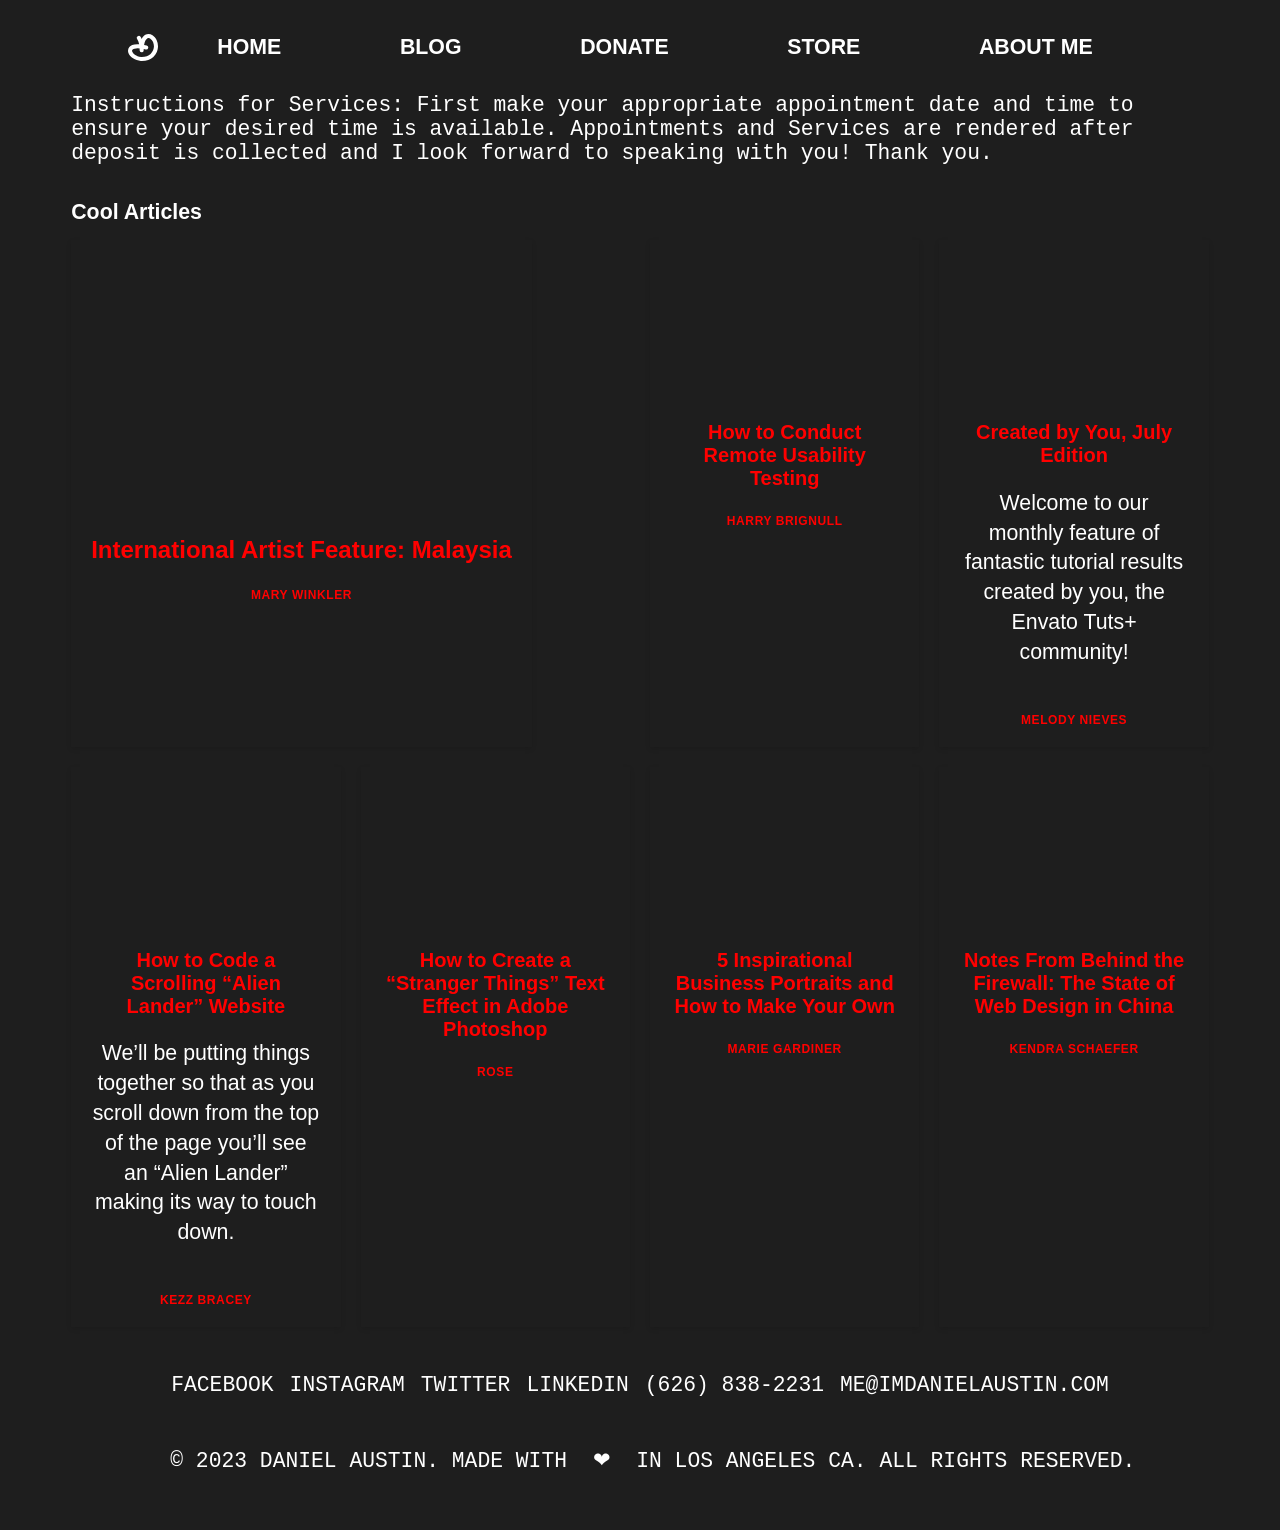
<file: index.html>
<html lang="en"><head>
    <title>DANIEL AUSTIN</title>
    <meta charset="utf-8">    
    <link rel="icon" type="image/x-icon" href="/Website Assets/Favicon/Favicon.ico">
    <link rel="apple-touch-icon" href="/Website Assets/Favicon/apple-touch-icon.png">
    <meta name="viewport" content="width=device-width, initial-scale=1">
    <meta name="description" content="Daniel Austin, ASTNDSGN, and IMDANIELAUSTIN Is A Multi-Disciplinary Brand Designer, Product Conceptual Artist, Graphic Designer, and Product Designer Based In The Los Angeles, California Area With An Interest In FinTech/Financial Technology, Consumer Product, And Environmental Sustainability.">
    <link rel="stylesheet" href="assets/css/main.css">
    <noscript></noscript><meta http-equiv="origin-trial" content="AymqwRC7u88Y4JPvfIF2F37QKylC04248hLCdJAsh8xgOfe/dVJPV3XS3wLFca1ZMVOtnBfVjaCMTVudWM//5g4AAAB7eyJvcmlnaW4iOiJodHRwczovL3d3dy5nb29nbGV0YWdtYW5hZ2VyLmNvbTo0NDMiLCJmZWF0dXJlIjoiUHJpdmFjeVNhbmRib3hBZHNBUElzIiwiZXhwaXJ5IjoxNjk1MTY3OTk5LCJpc1RoaXJkUGFydHkiOnRydWV9"></head>
<!-- Google tag (gtag.js) -->
<script async="" src="https://www.googletagmanager.com/gtag/js?id=G-765NYJTFKW"></script>
<script>
  window.dataLayer = window.dataLayer || [];
  function gtag(){dataLayer.push(arguments);}
  gtag('js', new Date());

  gtag('config', 'G-765NYJTFKW');
</script>
<script async="" src="https://pagead2.googlesyndication.com/pagead/js/adsbygoogle.js?client=ca-pub-6034176704251723" crossorigin="anonymous"></script>

  


        
<!-- Nav -->
<nav>
    
    <div class="nav-content">
              
<!-- Logo -->
            
            <a href="https://imdanielaustin.com" class="logo">
            <span class="symbol">
                            <img src="/Website Assets/Logo/White Logomark.svg" alt="" width="30" height="30" display="block">
      
                        </span>
            </a>
<!-- Navigation Button -->
            <div class="nav-icon">
                <div class="bar one"></div>
                <div class="bar two"></div>
            </div>

<!-- Navigation links -->
        
          <div class="nav-links" style=" padding-top: 0px; top: 65px;">
              <a href="https://imdanielaustin.com">HOME</a>
              <a href="https://blog.imdanielaustin.com">BLOG</a>
              <a href="https://donate.imdanielaustin.com/b/4gw8zdgrQ0Pi9tS001">DONATE</a>
              <a href="https://shop.imdanielaustin.com">STORE</a>
              <a href="https://info.imdanielaustin.com">ABOUT ME</a>
          </div>
    </div>
                    
</nav>
<!-- Main -->
          <div id="main">
            <div class="inner">           
              <header>
              
                <pre>Instructions for Services: First make your appropriate appointment date and time to ensure your desired time is available. Appointments and Services are rendered after deposit is collected and I look forward to speaking with you! Thank you.</pre>

              </header>
              
<!-- Articles/Projects -->
<header>
  <h1>Cool Articles</h1>
</header>
<div class="band">
  <div class="item-1">
    <a href="https://design.tutsplus.com/articles/international-artist-feature-malaysia--cms-26852" class="card">
      <div class="thumb" style="background-image: url(https://s3-us-west-2.amazonaws.com/s.cdpn.io/210284/flex-1.jpg);"></div>
      <article>
        <h1>International Artist Feature: Malaysia</h1>
        <span>Mary Winkler</span>
      </article>
    </a>
  </div>
  <div class="item-2">
    <a href="https://webdesign.tutsplus.com/articles/how-to-conduct-remote-usability-testing--cms-27045" class="card">
      <div class="thumb" style="background-image: url(https://s3-us-west-2.amazonaws.com/s.cdpn.io/210284/users-2.png);"></div>
      <article>
        <h1>How to Conduct Remote Usability Testing</h1>
        <span>Harry Brignull</span>
      </article>
    </a>
  </div>
  <div class="item-3">
    <a href="https://design.tutsplus.com/articles/envato-tuts-community-challenge-created-by-you-july-edition--cms-26724" class="card">
      <div class="thumb" style="background-image: url(https://s3-us-west-2.amazonaws.com/s.cdpn.io/210284/flex-5.jpg);"></div>
      <article>
        <h1>Created by You, July Edition</h1>
        <p>Welcome to our monthly feature of fantastic tutorial results created by you, the Envato Tuts+ community! </p>
        <span>Melody Nieves</span>
      </article>
    </a>
  </div>
  <div class="item-4">
    <a href="https://webdesign.tutsplus.com/tutorials/how-to-code-a-scrolling-alien-lander-website--cms-26826" class="card">
      <div class="thumb" style="background-image: url(https://s3-us-west-2.amazonaws.com/s.cdpn.io/210284/landing.png);"></div>
      <article>
        <h1>How to Code a Scrolling “Alien Lander” Website</h1>
        <p>We’ll be putting things together so that as you scroll down from the top of the page you’ll see an “Alien Lander” making its way to touch down.</p>
        <span>Kezz Bracey</span>
      </article>
    </a>
  </div>
  <div class="item-5">
    <a href="https://design.tutsplus.com/tutorials/stranger-things-inspired-text-effect--cms-27139" class="card">
      <div class="thumb" style="background-image: url(https://s3-us-west-2.amazonaws.com/s.cdpn.io/210284/strange.jpg);"></div>
      <article>
        <h1>How to Create a “Stranger Things” Text Effect in Adobe Photoshop</h1>
        <span>Rose</span>
      </article>
    </a>
  </div>
  <div class="item-6">
    <a href="https://photography.tutsplus.com/articles/5-inspirational-business-portraits-and-how-to-make-your-own--cms-27338" class="card">
      <div class="thumb" style="background-image: url(https://s3-us-west-2.amazonaws.com/s.cdpn.io/210284/flor.jpg);"></div>
      <article>
        <h1>5 Inspirational Business Portraits and How to Make Your Own</h1>

        <span>Marie Gardiner</span>
      </article>
    </a>
  </div>
  <div class="item-7">
    <a href="https://webdesign.tutsplus.com/articles/notes-from-behind-the-firewall-the-state-of-web-design-in-china--cms-22281" class="card">
      <div class="thumb" style="background-image: url(https://s3-us-west-2.amazonaws.com/s.cdpn.io/210284/china.png);"></div>
      <article>
        <h1>Notes From Behind the Firewall: The State of Web Design in China</h1>
        <span>Kendra Schaefer</span>
      </article>
    </a>
  </div>
</div>
                            
<!-- Footer -->
											 
	<div class="inner">
			  
	<footer id="footer">
	
<!-- Social -->
	
							<section>
							<pre>
									<a href="https://www.facebook.com/imdanielaustin/" target="_blank"><span class="label">FACEBOOK</span></a>
									<a href="https://www.instagram.com/ASTNDSGN/" target="_blank"><span class="label">INSTAGRAM</span></a>
									<a href="https://www.twitter.com/IMDANIELAUSTIN/" target="_blank"><span class="label">TWITTER</span></a>
									<a href="https://www.linkedin.com/in/IMDANIELAUSTIN/" target="_blank"><span class="label">LINKEDIN</span></a>
									<a href="tel:6268382231" target="_blank"><span class="label">(626) 838-2231</span></a>
									<a href="mailto:me@imdanielaustin.com" target="_blank"><span class="label">ME@IMDANIELAUSTIN.COM</span></a>
							
							</pre></section>
							
<!-- Copyright Disclaimer -->
<pre>
  © 2023 DANIEL AUSTIN. MADE WITH  ❤  IN LOS ANGELES CA. ALL RIGHTS RESERVED.
</pre>       

  </footer>

</div>

<!-- Scripts -->
      <script src="assets/js/jquery.min.js"></script>
      <script src="assets/js/browser.min.js"></script>
      <script src="assets/js/breakpoints.min.js"></script>
      <script src="assets/js/util.js"></script>
      <script src="assets/js/main.js"></script>

  
</body></html>
</file>
<file: assets/css/main.css>
:root {
    font-family: 'Helvetica Neue' , "Helvetica" , sans-serif;
    font-weight: bold;
    font-size: 16pt;
    color: #ffffff;
    text-decoration-color: #ffffff;
    background: #1e1e1e;
    padding: 16px 0;
    color: #ff0000;
    }

.logo {
    position: block;
    margin: 2px auto;
    }

.nav-content {
    position: static;
    max-width: 1024px;
    margin: 0 auto;
    padding: 8px;
    display: flex;
    justify-content: space-between;
}
.nav-content a {
    position: static;
    display: block;
    font-size: 16pt;
    font-weight: bold;
    line-height: 30px;
    text-decoration: none;
    transition: all 0.3s;
    color: #ffffff;
}

.nav-content a:hover {
    color: transparent;
}

.nav-links {
    z-index: 1;
    width: 100%;
    display: flex;
    flex-direction: row;
    justify-content: space-around;
    background: transparent;
    background-color: #1e1e1e;
}


.nav-links a:hover{
    background: transparent;
    color: #ff0000;
    opacity: 100%;
    }

.nav-links a:active{
    background: transparent;
    color: #ff0000;
    opacity: 100%;
    }


.nav-icon {
    display: none;
    grid-gap: 4px;
    grid-template-columns: auto;
    padding: 16px 0;
    height: 8px;
    cursor: pointer;
    transition: all 0.3s;
}

.nav-icon :hover{
    background: transparent;
    opacity: 48%;
    }



.show .one {
    transform: rotate(45deg) translateY(6.5px);
}

.show .two {
    transform: rotate(-45deg) translateY(-6.5px);
}

header {
  width: 90%;
  max-width: 1240px;
  margin: 0 auto;
}
.band {
  width: 90%;
  max-width: 1240px;
  margin: 0 auto;
  
  display: grid;
  
  grid-template-columns: 1fr;
  grid-template-rows: auto;
  grid-gap: 20px;
  
  @media (min-width: 30em) {
    grid-template-columns: 1fr 1fr;
  }
  
  @media (min-width: 60em) {
    grid-template-columns: repeat(4, 1fr);
  }
}

.card {
  background: white;
  text-decoration: none;
  color: #ffffff;
  box-shadow: 0 2px 5px rgba(0,0,0,0.1);
  display: flex;
  flex-direction: column;
  min-height: 100%;
  
  // sets up hover state
  position: relative;
  top: 0;
  transition: all .1s ease-in;
    
  &:hover {
    top: -2px;
    box-shadow: 0 4px 5px rgba(0,0,0,0.2);
  }
  
  article {
    padding: 20px;
    flex: 1;
    
    display: flex;
    flex-direction: column;
    justify-content: space-between;
  }
  
  h1 {
    font-size: 20px;
    margin: 0;
    color: #ff0000;
  }
  
  p {
    flex: 1;
    line-height: 1.4;
  }
  
  span {
    font-size: 12px;
    font-weight: bold;
    color: #ff0000;
    text-transform: uppercase;
    letter-spacing: .05em;
    margin: 2em 0 0 0;
  }
  
  .thumb {
    padding-bottom: 60%;
    background-size: cover;
    background-position: center center;
  }
}

.item-1 {
  @media (min-width: 60em) {
    grid-column: 1 / span 2;
    
    h1 {
      font-size: 24px;
    }
  }
}

.article {
    color: #ffffff;
    cursor: pointer;
    margin: 0 auto;
    text-align: center;
    position: relative;
}

.article .a{
    text-decoration: none;
    text-align: center;
    postition: relative;
    
}

.article :hover{
    background: transparent;
    color: #ff0000;
    }

.article :img {
    display: grid;
    color: #000000;
    cursor: pointer;
    margin: 8 auto;
    align-content: middle;
    text-align: center;
    position: relative;
}

.tiles {
  display: grid;
  color: #000000;
  cursor: pointer;
  margin: 0 auto;
  align-content: stretch;
  text-align: center;
  position: relative;
  justify-items: center;
  align-items: center;
  justify-content: center;
  }

  &
  __description {
    padding: 20px;
  display: block;
  h1 {font-size: 1.68em;
  margin-bottom: 16px;}
  h2 {font-size: 1.68em;
  margin-bottom: 16px;}
  p {line-height: 1.2;}
    
    .project-btn {
  display: block;
  margin: 16px 0;
  padding: 20px;
  text-align: center;
  border: 4pt solid #ffffff;

    }
  ul li {
      display: inline-block;
    }
  ul li:first-child {
      font-size: 16px;
    }
  ul li a {
      display: block;
  /* padding: 5px 10px; */
  /* border: 4pt solid #ffffff; */
  /* border-radius: 0px; */
  color: #ffffff;
  font-size: 16px;
  text-decoration: none;
  -webkit-transition: all 168ms ease;
      &:
  hover {
        color: (#ff0000);
      }
    }
  }
;
  .align-items: center;
  .justify-content: center;
  .justify-items: center;
}

.youtube-video {
aspect-ratio: 16 / 9;
width: 100%;
align-content: middle;

} 

.video-container { 
position: relative; 
padding-bottom: 56.25%; 
padding-top: 30px; 
height: 0; 
overflow: hidden; 
align-content: middle;
}

.video-container iframe, .video-container object, .video-container embed { 
position: absolute; 
top: 0; 
left: 0; 
width: 100%; 
height: 100%; 
align-content: middle;
}

.tiles .img {
  display: block;
    color: #000000;
    cursor: pointer;
    margin: 0 auto;
    align-content: middle;
    text-align: center;
    position: relative;
}

  .tiles a {
  display: block;
    color: #000000;
    cursor: pointer;
    margin: 0 auto;
    align-content: middle;
    text-align: center;
    position: relative;
}

h1 , h2 , ul, ol, li, head {
    color: #ffffff;
    font-weight: bold;
    font-size: 16pt ;
    leading: 1.2pt;
}

h3, h4, p, body {
    color: #ffffff;
    font-weight: normal;
    font-size: 12pt;
    leading: 1.2pt;
}

pre {
    display: inline-table;
    color: #ffffff; 
    font-weight: normal;
    font-size: 16pt;
    leading: 1.2pt;
    white-space: pre-wrap;       /* css-3 */
    white-space: -moz-pre-wrap;  /* Mozilla, since 1999 */
    white-space: -pre-wrap;      /* Opera 4-6 */
    white-space: -o-pre-wrap;    /* Opera 7 */
    word-wrap: break-word;       /* Internet Explorer 5.5+ */
}

u, hr {
    color: transparent;
    background-color: #ff0000;
    height: 4pt;
    border: 0pt;
}

a:link , a:visited {
    background-color: #1e1e1e;
    color: #ffffff;
    display: inline-block;
    text-decoration: none;
    text-align: center;
}

a:active, a:hover {
    background-color: transparent;
    color: #ff0000;
}

img {
    color: transparent;
    display: inline-flex;
    cursor: pointer;
    align-content: center;
    text-align: center;
    position: inherit;
}

.cover {
  object-fit: cover;
  max-height: auto;
  min-width: 325;
  max-width: 975;

}

.footer__payment-icons {
    display: table-footer-group;
    grid-gap: 8px;
    grid-template-columns: inherit;
    padding: auto;
    height: 8px;
    cursor: pointer;
    transition: all 0.3s;
}

footer {
    background: #1e1e1e;
    margin: 16px;
    text-align: center;
    }
    
footer a{
    text-decoration: none;
    color: #000000;
    text-align: center;
    padding: 8px;
    /* font-weight: bold; */
    font-size: 16pt;
}  

footer ul{
    display: inline-flex;
    list-style-type: none;
    text-align: center;
    padding: 16px;
    background-color: #ffffff;
    float: left; 
    }
    
footer :hover{
    background: transparent;
    color: #ff0000;
    }

div .copyright{
    text-align: center;
}


@media (max-width: 980px) {
   .show {
        background-color: transparent;
    }

.bar {
    height: 4pt;
    width: 16pt;
    background: #ffffff;
    transition: 0.5s;
}

.show .one {
    transform: rotate(45deg) translateY(5pt);
}

.show .two {
    transform: rotate(-45deg) translateY(-5pt);
}
    
.logo {
    position: block;
    margin: 2px auto;
    display: flex;

    }
    
h1 , h2 , ul, ol, li, head, heading, mono {
    color: #ffffff;
    font-weight: bold;
    font-size: 16pt;
    leading: 1.2pt;
}

h3, h4, p , body {
    color: #ffffff;
    font-weight: normal;
    font-size: 12pt;
    leading: 1.2pt;
}

pre {
    display: inline-table;
    color: #ffffff; 
    font-weight: normal;
    font-size: 16pt;
    leading: 1.2pt;
    white-space: pre-wrap;       /* css-3 */
    white-space: -moz-pre-wrap;  /* Mozilla, since 1999 */
    white-space: -pre-wrap;      /* Opera 4-6 */
    white-space: -o-pre-wrap;    /* Opera 7 */
    word-wrap: break-word;       /* Internet Explorer 5.5+ */
}
    .nav-links {
        position: sticky;
        top: 44px;
        right: 0;
        height: 0;
        width: 100%;
        background: #ffffff;
        background-color: #1e1e1e;
        opacity: 100%;
        flex-direction: column;
        justify-content: flex-start;
        transition: height 2s cubic-bezier(0.19, 1, 0.22, 1),
background-color 0.3s;
    }
    
    .nav-links a:hover{
        background: #;
        color: #ff0000;
        opacity: 100%;
    }
    
    .show .nav-links {
        height: 100%;
        background-color: #1e1e1e;
        opacity: 100%;
        transition: height 2s cubic-bezier(0.19, 1, 0.22, 1),
            background-color 0.3s;
    }
    
    .nav-links a {
        height: 0;
        width: 0;
        opacity: 100;
        overflow: hidden;
        margin-top: 48px;
        margin-right: 48px;
        margin-left: 48px;
        transition: opacity 1.5s, height 2s;
    }
    
    .show .nav-links a {
        opacity: 100;
        width: auto;
        height: auto;
    }
    
    .nav-icon {
        order: 1;
        display: grid;
    }
    
.article {
    color: #ffffff;
    cursor: pointer;
    margin: 0 auto;
    text-align: center;
    position: relative;
}

.article .a{
    text-decoration: none;
    text-align: center;
    postition: relative;
    
}

.article :hover{
    background: transparent;
    color: #ff0000;
    }

.article :img {
    display: grid;
    color: #000000;
    cursor: pointer;
    margin: 8 auto;
    align-content: middle;
    text-align: center;
    position: relative;
}

.tiles {
  display: grid;
  color: #000000;
  cursor: pointer;
  margin: 0 auto;
  align-content: stretch;
  text-align: center;
  position: relative;
  justify-items: center;
  align-items: center;
  justify-content: center;
  }

  &
  __description {
    padding: 20px;
  display: block;
  h1 {font-size: 1.68em;
  margin-bottom: 16px;}
  h2 {font-size: 1.68em;
  margin-bottom: 16px;}
  p {line-height: 1.2;}
    
    .project-btn {
  display: block;
  margin: 16px 0;
  padding: 20px;
  text-align: center;

    }
  ul li {
      display: inline-block;
    }
  ul li:first-child {
      font-size: 16px;
    }
  ul li a {
      display: block;
  /* padding: 5px 10px; */
  /* border: 4pt solid #ffffff; */
  /* border-radius: 0px; */
  color: #ffffff;
  font-size: 16px;
  text-decoration: none;
  -webkit-transition: all 168ms ease;
      &:
  hover {
        color: (#ff0000);
      }
    }
  }
;
  align-items: center;
  justify-content: center;
  justify-items: center;
}

.tiles .img {
  display: block;
    color: #000000;
    cursor: pointer;
    margin: 0 auto;
    align-content: middle;
    text-align: center;
    position: relative;
}

  .tiles a {
  display: block;
    color: #000000;
    cursor: pointer;
    margin: 0 auto;
    align-content: middle;
    text-align: center;
    position: relative;
}

h1 , h2 , ul, ol, li, head {
    color: #ffffff;
    font-weight: bold;
    font-size: 16pt ;
    leading: 1.2pt;
}

h3, h4, p, body {
    color: #ffffff;
    font-weight: normal;
    font-size: 12pt;
    leading: 1.2pt;
}

pre {
    display: inline-table;
    color: #ffffff; 
    font-weight: normal;
    font-size: 16pt;
    leading: 1.2pt;
    white-space: pre-wrap;       /* css-3 */
    white-space: -moz-pre-wrap;  /* Mozilla, since 1999 */
    white-space: -pre-wrap;      /* Opera 4-6 */
    white-space: -o-pre-wrap;    /* Opera 7 */
    word-wrap: break-word;       /* Internet Explorer 5.5+ */
}

u, hr {
    color: transparent;
    background-color: #ff0000;
    height: 4pt;
    border: 0pt;
}

a:link , a:visited {
    background-color: #1e1e1e;
    color: #ffffff;
    display: inline-block;
    text-decoration: none;
    text-align: center;
}

a:active, a:hover {
    background-color: transparent;
    color: #ff0000;
}

img {
    color: transparent;
    cursor: pointer;
    align-content: center;
    text-align: center;
    position: relative;
}

.cover {
  object-fit: cover;
  max-height: auto%;
  min-width: 325;
  max-width: 975;

}

.footer__payment-icons {
    display: table-footer-group;
    grid-gap: 8px;
    grid-template-columns: inherit;
    padding: auto;
    height: 8px;
    cursor: pointer;
    transition: all 0.3s;
}

footer {
    background: #1e1e1e;
    margin: 16px;
    text-align: center;
    }
    
footer a{
    text-decoration: none;
    color: #000000;
    text-align: center;
    padding: 8px;
    /* font-weight: bold; */
    font-size: 16pt;
}  

footer ul{
    display: inline-flex;
    list-style-type: none;
    text-align: center;
    padding: 16px;
    background-color: #ffffff;
    float: left; 
    }
    
footer :hover{
    background: transparent;
    color: #ff0000;
    }

div .copyright{
    text-align: center;
}


@media (max-width: 768px) {
   .show {
        background-color: #1e1e1e;
    }

.bar {
    height: 4pt;
    width: 16pt;
    background: #ffffff;
    transition: 0.5s;
}

.show .one {
    transform: rotate(45deg) translateY(5pt);
}

.show .two {
    transform: rotate(-45deg) translateY(-5pt);
}
    
.logo {
    position: block;
    margin: 2px auto;
    }
    
h1 , h2 , ul, ol, li, head, heading, mono {
    color: #ffffff;
    font-weight: bold;
    font-size: 16pt;
    leading: 1.2pt;
}

h3, h4, p , body {
    color: #ffffff;
    font-weight: normal;
    font-size: 12pt;
    leading: 1.2pt;
}

pre {
    display: inline-table;
    color: #ffffff; 
    font-weight: normal;
    font-size: 16pt;
    leading: 1.2pt;
    white-space: pre-wrap;       /* css-3 */
    white-space: -moz-pre-wrap;  /* Mozilla, since 1999 */
    white-space: -pre-wrap;      /* Opera 4-6 */
    white-space: -o-pre-wrap;    /* Opera 7 */
    word-wrap: break-word;       /* Internet Explorer 5.5+ */
}
    .nav-links {
        position: fixed;
        top: 44px;
        right: 0;
        height: 0;
        width: 100%;
        background: #ffffff;
        background-color: #1e1e1e;
        opacity: 100%;
        flex-direction: column;
        justify-content: flex-start;
        transition: height 2s cubic-bezier(0.19, 1, 0.22, 1),
background-color 0.3s;
    }
    
    .nav-links a:hover{
    background: transparent;
    color: #ff0000;
    opacity: 100%;
    }
    
    .show .nav-links {
        height: 100%;
        background-color: #1e1e1e;
        opacity: 100%;
        transition: height 2s cubic-bezier(0.19, 1, 0.22, 1),
background-color 0.3s;
    }
    
    .nav-links a {
        height: 0;
        width: 0;
        opacity: 100;
        overflow: hidden;
        margin-top: 48px;
        margin-right: 48px;
        margin-left: 48px;
        transition: opacity 1.5s, height 2s;
    }
    
    .show .nav-links a {
        opacity: 100;
        width: auto;
        height: auto;
    }
    
    .nav-icon {
        order: 1;
        display: grid;
    }
    
    .logo {
        order: 3;
        display: grid;
    }
.article {
    color: #ffffff;
    cursor: pointer;
    margin: 0 auto;
    text-align: center;
    position: relative;
}

.article .a{
    text-decoration: none;
    text-align: center;
    postition: relative;
    
}

.article :hover{
    background: transparent;
    color: #ff0000;
    }

.article :img {
    display: grid;
    color: #000000;
    cursor: pointer;
    margin: 8 auto;
    align-content: middle;
    text-align: center;
    position: relative;
}

.tiles {
  display: grid;
  color: #000000;
  cursor: pointer;
  margin: 0 auto;
  align-content: stretch;
  text-align: center;
  position: relative;
  justify-items: center;
  align-items: center;
  justify-content: center;
  }

  &
  __description {
    padding: 20px;
  display: block;
  h1 {font-size: 1.68em;
  margin-bottom: 16px;}
  h2 {font-size: 1.68em;
  margin-bottom: 16px;}
  p {line-height: 1.2;}
    
    .project-btn {
  display: block;
  margin: 16px 0;
  padding: 20px;
  text-align: center;
  border: 4pt solid #ffffff;

    }
  ul li {
      display: inline-block;
    }
  ul li:first-child {
      font-size: 16px;
    }
  ul li a {
      display: block;
  /* padding: 5px 10px; */
  /* border: 4pt solid #ffffff; */
  /* border-radius: 0px; */
  color: #ffffff;
  font-size: 16px;
  text-decoration: none;
  -webkit-transition: all 168ms ease;
      &:
  hover {
        color: (#ff0000);
      }
    }
  }
;
  align-items: center;
  justify-content: center;
  justify-items: center;
}

.tiles .img {
  display: block;
    color: #000000;
    cursor: pointer;
    margin: 0 auto;
    align-content: middle;
    text-align: center;
    position: relative;
}

  .tiles a {
  display: block;
    color: #000000;
    cursor: pointer;
    margin: 0 auto;
    align-content: middle;
    text-align: center;
    position: relative;
}

h1 , h2 , ul, ol, li, head {
    color: #ffffff;
    font-weight: bold;
    font-size: 16pt ;
    leading: 1.2pt;
}

h3, h4, p, body {
    color: #ffffff;
    font-weight: normal;
    font-size: 12pt;
    leading: 1.2pt;
}

pre {
    display: inline-table;
    color: #ffffff; 
    font-weight: normal;
    font-size: 16pt;
    leading: 1.2pt;
    white-space: pre-wrap;       /* css-3 */
    white-space: -moz-pre-wrap;  /* Mozilla, since 1999 */
    white-space: -pre-wrap;      /* Opera 4-6 */
    white-space: -o-pre-wrap;    /* Opera 7 */
    word-wrap: break-word;       /* Internet Explorer 5.5+ */
}

u, hr {
    color: transparent;
    background-color: #ff0000;
    height: 4pt;
    border: 0pt;
}

a:link , a:visited {
    background-color: #1e1e1e;
    color: #ffffff;
    display: inline-block;
    text-decoration: none;
    text-align: center;
}

a:active, a:hover {
    background-color: transparent;
    color: #ff0000;
}

img {
    color: transparent;
    cursor: pointer;
    margin: 8;
    align-content: center;
    text-align: center;
    position: relative;
}

.cover {
  object-fit: cover;
  max-height: auto%;
  min-width: 325;
  max-width: 975;

}

.footer__payment-icons {
    display: table-footer-group;
    grid-gap: 8px;
    grid-template-columns: inherit;
    padding: auto;
    height: 8px;
    cursor: pointer;
    transition: all 0.3s;
}

footer {
    background: #1e1e1e;
    margin: 16px;
    text-align: center;
    }
    
footer a{
    text-decoration: none;
    color: #000000;
    text-align: center;
    padding: 8px;
    /* font-weight: bold; */
    font-size: 16pt;
}  

footer ul{
    display: inline-flex;
    list-style-type: none;
    text-align: center;
    padding: 16px;
    background-color: #ffffff;
    float: left; 
    }
    
footer :hover{
    background: transparent;
    color: #ff0000;
    }

div .copyright{
    text-align: center;
}


@media (max-width: 480px) {
   .show {
        background-color: #1e1e1e;
    }

.bar {
    height: 4pt;
    width: 16pt;
    background: #ffffff;
    transition: 0.5s;
}

.show .one {
    transform: rotate(45deg) translateY(5pt);
}

.show .two {
    transform: rotate(-45deg) translateY(-5pt);
}
    
.logo {
    position: block;
    margin: 2px auto;
    }
    
h1 , h2 , ul, ol, li, head, heading, mono {
    color: #ffffff;
    font-weight: bold;
    font-size: 16pt;
    leading: 1.2pt;
}

h3, h4, p , body {
    color: #ffffff;
    font-weight: normal;
    font-size: 12pt;
    leading: 1.2pt;
}

pre {
    display: inline-table;
    color: #ffffff; 
    font-weight: normal;
    font-size: 16pt;
    leading: 1.2pt;
    white-space: pre-wrap;       /* css-3 */
    white-space: -moz-pre-wrap;  /* Mozilla, since 1999 */
    white-space: -pre-wrap;      /* Opera 4-6 */
    white-space: -o-pre-wrap;    /* Opera 7 */
    word-wrap: break-word;       /* Internet Explorer 5.5+ */
}
    .nav-links {
        position: fixed;
        top: 44px;
        right: 0;
        height: 0;
        width: 100%;
        background: #ffffff;
        background-color: #1e1e1e;
        opacity: 100%;
        flex-direction: column;
        justify-content: flex-start;
        transition: height 2s cubic-bezier(0.19, 1, 0.22, 1),
            background-color 0.3s;
    }
    
    .nav-links a:hover{
    background: transparent;
    color: #ff0000;
    opacity: 100%;
    }
    
    .show .nav-links {
        height: 100%;
        background-color: #1e1e1e;
        opacity: 100%;
        transition: height 2s cubic-bezier(0.19, 1, 0.22, 1),
            background-color 0.3s;
    }
    
    .nav-links a {
        height: 0;
        width: 0;
        opacity: 0;
        overflow: hidden;
        margin-top: 48px;
        margin-right: 48px;
        margin-left: 48px;
        transition: opacity 1.5s, height 2s;
    }
    
    .show .nav-links a {
        opacity: 1;
        width: auto;
        height: auto;
    }
    
    .nav-icon {
        order: 1;
        display: grid;
    }
    
    .logo {
        order: 3;
        display: grid;
    }
    
.article {
    color: #ffffff;
    cursor: pointer;
    margin: 0 auto;
    text-align: center;
    position: relative;
}

.article .a{
    text-decoration: none;
    text-align: center;
    postition: relative;
    
}

.article :hover{
    background: transparent;
    color: #ff0000;
    }

.article :img {
    display: grid;
    color: #000000;
    cursor: pointer;
    margin: 8 auto;
    align-content: middle;
    text-align: center;
    position: relative;
}

.tiles {
  display: grid;
  color: #000000;
  cursor: pointer;
  margin: 0 auto;
  align-content: stretch;
  text-align: center;
  position: relative;
  justify-items: center;
  align-items: center;
  justify-content: center;
  }

  &
  __description {
    padding: 20px;
  display: block;
  h1 {font-size: 1.68em;
  margin-bottom: 16px;}
  h2 {font-size: 1.68em;
  margin-bottom: 16px;}
  p {line-height: 1.2;}
    
    .project-btn {
  display: block;
  margin: 16px 0;
  padding: 20px;
  text-align: center;

    }
  ul li {
      display: inline-block;
    }
  ul li:first-child {
      font-size: 16px;
    }
  ul li a {
      display: block;
  /* padding: 5px 10px; */
  /* border: 4pt solid #ffffff; */
  /* border-radius: 0px; */
  color: #ffffff;
  font-size: 16px;
  text-decoration: none;
  -webkit-transition: all 168ms ease;
      &:
  hover {
        color: (#ff0000);
      }
    }
  }
;
  align-items: center;
  justify-content: center;
  justify-items: center;
}

.tiles .img {
  display: block;
    color: #000000;
    cursor: pointer;
    margin: 0 auto;
    align-content: middle;
    text-align: center;
    position: relative;
}

  .tiles a {
  display: block;
    color: #000000;
    cursor: pointer;
    margin: 0 auto;
    align-content: middle;
    text-align: center;
    position: relative;
}

h1 , h2 , ul, ol, li, head {
    color: #ffffff;
    font-weight: bold;
    font-size: 16pt ;
    leading: 1.2pt;
}

h3, h4, p, body {
    color: #ffffff;
    font-weight: normal;
    font-size: 12pt;
    leading: 1.2pt;
}

pre {
    display: inline-table;
    color: #ffffff; 
    font-weight: normal;
    font-size: 16pt;
    leading: 1.2pt;
    white-space: pre-wrap;       /* css-3 */
    white-space: -moz-pre-wrap;  /* Mozilla, since 1999 */
    white-space: -pre-wrap;      /* Opera 4-6 */
    white-space: -o-pre-wrap;    /* Opera 7 */
    word-wrap: break-word;       /* Internet Explorer 5.5+ */
}

u, hr {
    color: transparent;
    background-color: #ff0000;
    height: 4pt;
    border: 0pt;
}

a:link , a:visited {
    background-color: #1e1e1e;
    color: #ffffff;
    display: inline-block;
    text-decoration: none;
    text-align: center;
}

a:active, a:hover {
    background-color: transparent;
    color: #ff0000;
}

img {
    color: transparent;
    cursor: pointer;
    margin: 8;
    align-content: center;
    text-align: center;
    position: relative;
}

.cover {
  object-fit: cover;
  max-height: auto%;
  min-width: 325;
  max-width: 975;

}

.footer__payment-icons {
    display: table-footer-group;
    grid-gap: 8px;
    grid-template-columns: inherit;
    padding: auto;
    height: 8px;
    cursor: pointer;
    transition: all 0.3s;
}

footer {
    background: #1e1e1e;
    margin: 16px;
    text-align: center;
    }
    
footer a{
    text-decoration: none;
    color: #000000;
    text-align: center;
    padding: 8px;
    /* font-weight: bold; */
    font-size: 16pt;
}  

footer ul{
    display: inline-flex;
    list-style-type: none;
    text-align: center;
    padding: 16px;
    background-color: #ffffff;
    float: left; 
    }
    
footer :hover{
    background: transparent;
    color: #ff0000;
    }

div .copyright{
    text-align: center;
}
  
@media (max-width: 320px) {
    .show {
        background-color: #1e1e1e;
    }

.bar {
    height: 4pt;
    width: 16pt;
    background: #ffffff;
    transition: 0.5s;
}

.show .one {
    transform: rotate(45deg) translateY(5pt);
}

.show .two {
    transform: rotate(-45deg) translateY(-5pt);
}
    
.logo {
    position: block;
    margin: 2px auto;
    }
    
h1 , h2 , ul, ol, li, head, heading, mono {
    color: #ffffff;
    font-weight: bold;
    font-size: 16pt;
    leading: 1.2pt;
}

h3, h4, p , body {
    color: #ffffff;
    font-weight: normal;
    font-size: 12pt;
    leading: 1.2pt;
}

pre {
    display: inline-table;
    color: #ffffff; 
    font-weight: normal;
    font-size: 16pt;
    leading: 1.2pt;
    white-space: pre-wrap;       /* css-3 */
    white-space: -moz-pre-wrap;  /* Mozilla, since 1999 */
    white-space: -pre-wrap;      /* Opera 4-6 */
    white-space: -o-pre-wrap;    /* Opera 7 */
    word-wrap: break-word;       /* Internet Explorer 5.5+ */
}
    .nav-links {
        position: fixed;
        top: 44px;
        right: 0;
        height: 0;
        width: 100%;
        background: #ffffff;
        background-color: #1e1e1e;
        opacity: 100%;
        flex-direction: column;
        justify-content: flex-start;
        transition: height 2s cubic-bezier(0.19, 1, 0.22, 1),
            background-color 0.3s;
    }
    
    .nav-links a:hover{
    background: transparent;
    color: #ff0000;
    opacity: 100%;
    }
    
    .show .nav-links {
        height: 100%;
        background-color: #1e1e1e;
        opacity: 100%;
        transition: height 2s cubic-bezier(0.19, 1, 0.22, 1),
            background-color 0.3s;
    }
    
    .nav-links a {
        height: 0;
        width: 0;
        opacity: 0;
        overflow: hidden;
        margin-top: 48px;
        margin-right: 48px;
        margin-left: 48px;
        transition: opacity 1.5s, height 2s;
    }
    
    .show .nav-links a {
        opacity: 1;
        width: auto;
        height: auto;
    }
    
    .nav-icon {
        order: 1;
        display: grid;
    }
    
    .logo {
        order: 3;
        display: grid;
    }
    
.article {
    color: #ffffff;
    cursor: pointer;
    margin: 0 auto;
    text-align: center;
    position: relative;
}

.article .a{
    text-decoration: none;
    text-align: center;
    postition: relative;
    
}

.article :hover{
    background: transparent;
    color: #ff0000;
    }

.article :img {
    display: grid;
    color: #000000;
    cursor: pointer;
    margin: 8 auto;
    align-content: middle;
    text-align: center;
    position: relative;
}

.tiles {
  display: grid;
  color: #000000;
  cursor: pointer;
  margin: 0 auto;
  align-content: stretch;
  text-align: center;
  position: relative;
  justify-items: center;
  align-items: center;
  justify-content: center;
  }

  &
  __description {
    padding: 20px;
  display: block;
  h1 {font-size: 1.68em;
  margin-bottom: 16px;}
  h2 {font-size: 1.68em;
  margin-bottom: 16px;}
  p {line-height: 1.2;}
    
    .project-btn {
  display: block;
  margin: 16px 0;
  padding: 20px;
  text-align: center;

    }
  ul li {
      display: inline-block;
    }
  ul li:first-child {
      font-size: 16px;
    }
  ul li a {
      display: block;
  /* padding: 5px 10px; */
  /* border: 4pt solid #ffffff; */
  /* border-radius: 0px; */
  color: #ffffff;
  font-size: 16px;
  text-decoration: none;
  -webkit-transition: all 168ms ease;
      &:
  hover {
        color: (#ff0000);
      }
    }
  }
;
  align-items: center;
  justify-content: center;
  justify-items: center;
}

.tiles .img {
  display: block;
    color: #000000;
    cursor: pointer;
    margin: 0 auto;
    align-content: middle;
    text-align: center;
    position: relative;
}

  .tiles a {
  display: block;
    color: #000000;
    cursor: pointer;
    margin: 0 auto;
    align-content: middle;
    text-align: center;
    position: relative;
}

h1 , h2 , ul, ol, li, head {
    color: #ffffff;
    font-weight: bold;
    font-size: 16pt ;
    leading: 1.2pt;
}

h3, h4, p, body {
    color: #ffffff;
    font-weight: normal;
    font-size: 16pt;
    leading: 1.2pt;
}

pre {
    display: inline-table;
    color: #ffffff; 
    font-weight: normal;
    font-size: 16pt;
    leading: 1.2pt;
    white-space: pre-wrap;       /* css-3 */
    white-space: -moz-pre-wrap;  /* Mozilla, since 1999 */
    white-space: -pre-wrap;      /* Opera 4-6 */
    white-space: -o-pre-wrap;    /* Opera 7 */
    word-wrap: break-word;       /* Internet Explorer 5.5+ */
}

u, hr {
    color: transparent;
    background-color: #ff0000;
    height: 4pt;
    border: 0pt;
}

a:link , a:visited {
    background-color: #1e1e1e;
    color: #ffffff;
    display: inline-block;
    text-decoration: none;
    text-align: center;
}

a:active, a:hover {
    background-color: #1e1e1e;
    color: #ff0000;
}

nav-links :hover{
    background: #1e1e1e;
    color: #ff0000;
    }

nav-links:link , nav-links:visited {
    background-color: #1e1e1e;
    color: #ffffff;
    display: inline-block;
    text-decoration: none;
    text-align: center;
}

nav-links:active, nav-links:hover {
    background-color: #1e1e1e;
    color: #ff0000;
}

img {
    max-width: 1080;
    height: auto;
    color: transparent;
    display: flex;
    cursor: pointer;
    margin: auto;
    align-content: center;
    text-align: center;
    position: relative;
}

.cover {
  object-fit: cover;
  max-height: auto%;
  min-width: 325;
  max-width: 975;

}

.footer__payment-icons {
    display: table-footer-group;
    grid-gap: 8px;
    grid-template-columns: inherit;
    padding: auto;
    height: 8px;
    cursor: pointer;
    transition: all 0.3s;
}

footer {
    background: #1e1e1e;
    margin: 16px;
    text-align: center;
    }
    
footer a{
    display: inline-flex;
    text-decoration: none;
    color: #000000;
    text-align: center;
    padding: 8px;
    /* font-weight: bold; */
    font-size: 16pt;
}  

footer ul{
    display: inline-flex;
    list-style-type: none;
    text-align: center;
    padding: 16px;
    background-color: #ffffff;
    float: left; 
    }
    
footer :hover{
    background: transparent;
    color: #ff0000;
    }

div .copyright{
    text-align: center;
}
</file>
